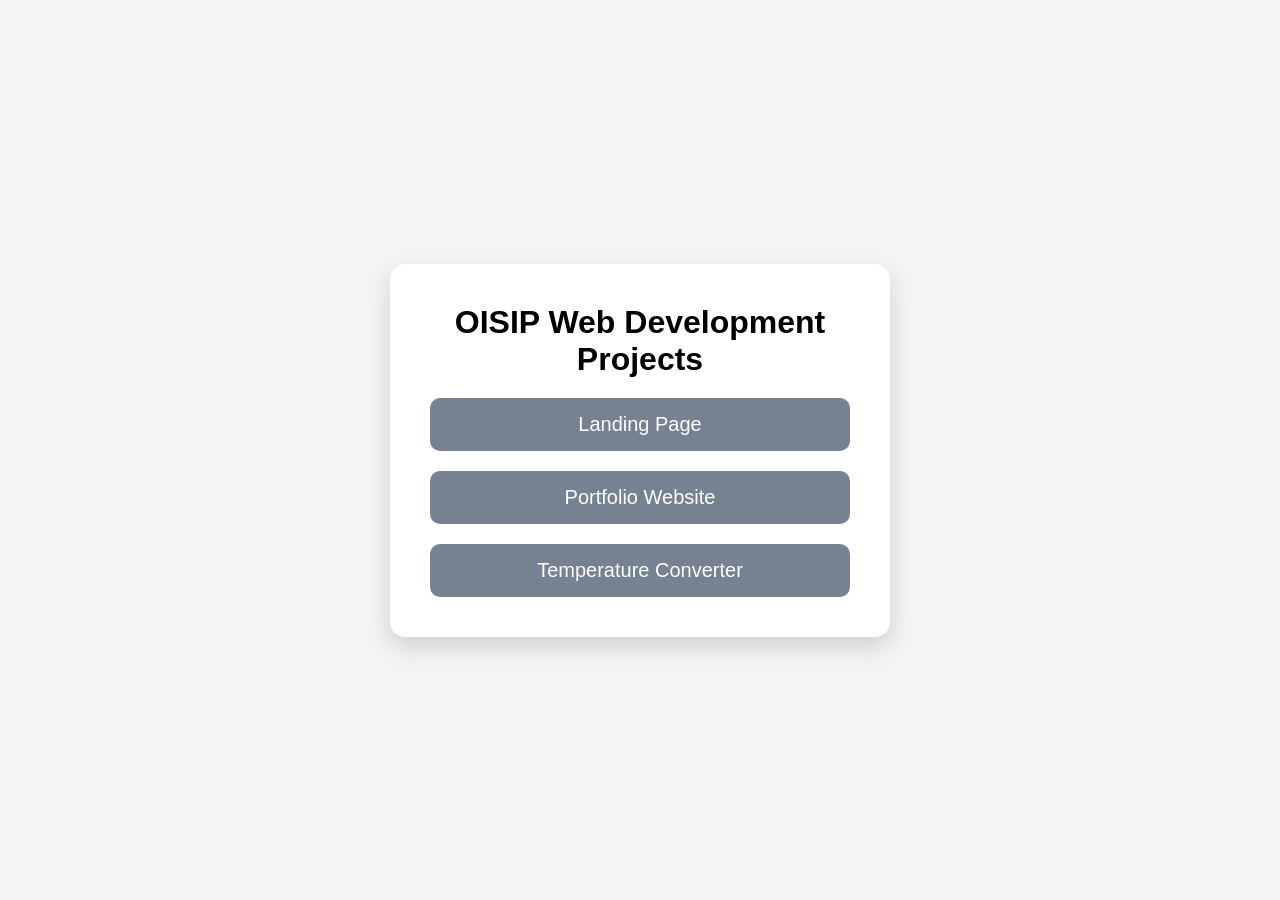
<file: index.html>
<!DOCTYPE html>
<html lang="en">
<head>
    <meta charset="UTF-8">
    <meta name="viewport" content="width=device-width, initial-scale=1.0">
    <title>OIBSIP Project</title>
    <link rel="stylesheet" href="style.css">
</head>
<body>
    
    <div class="container">

        <h1>OISIP Web Development Projects</h1>

        <div class="project-list">

            <a href="Task1/index.html">

                Landing Page
                
            </a>

            <a href="Task2/index.html">

                Portfolio Website

            </a>

            <a href="Task3/index.html">

                Temperature Converter

            </a>
        </div>
    </div>
</body>
</html>
</file>
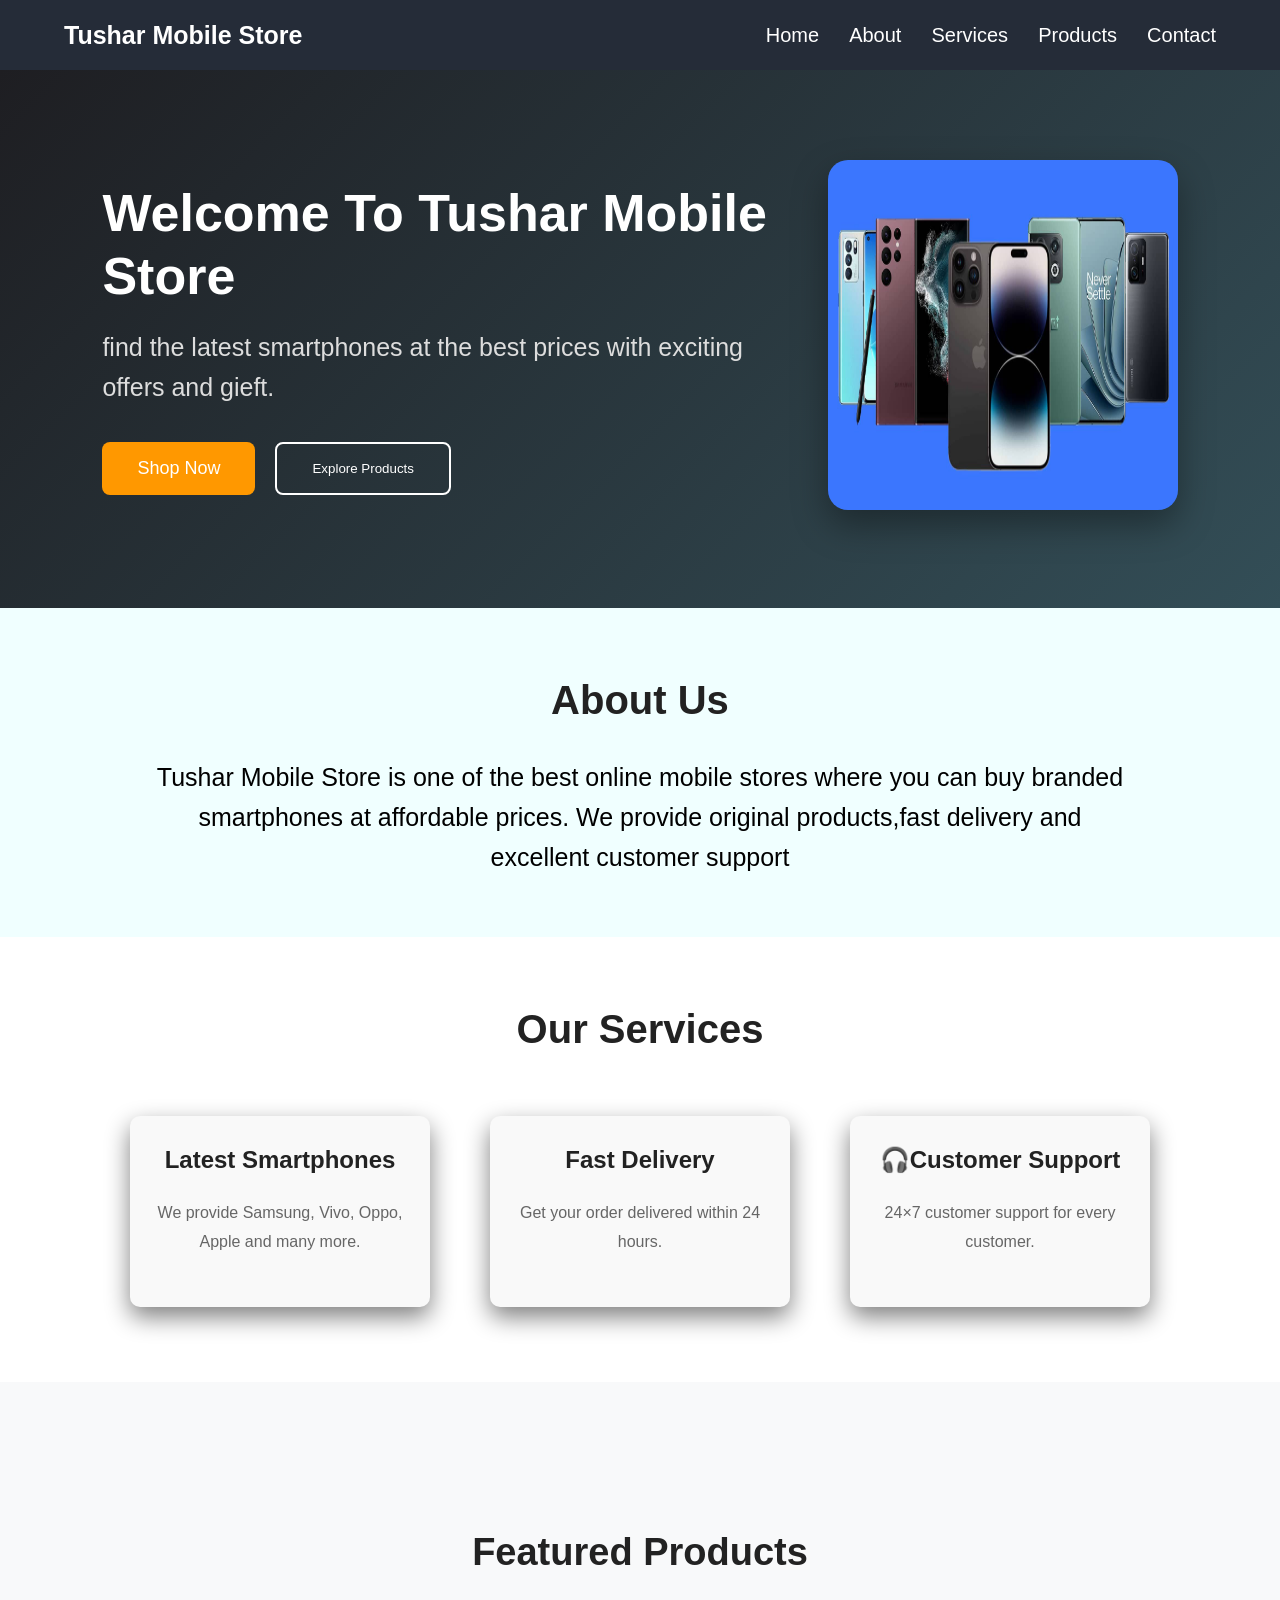
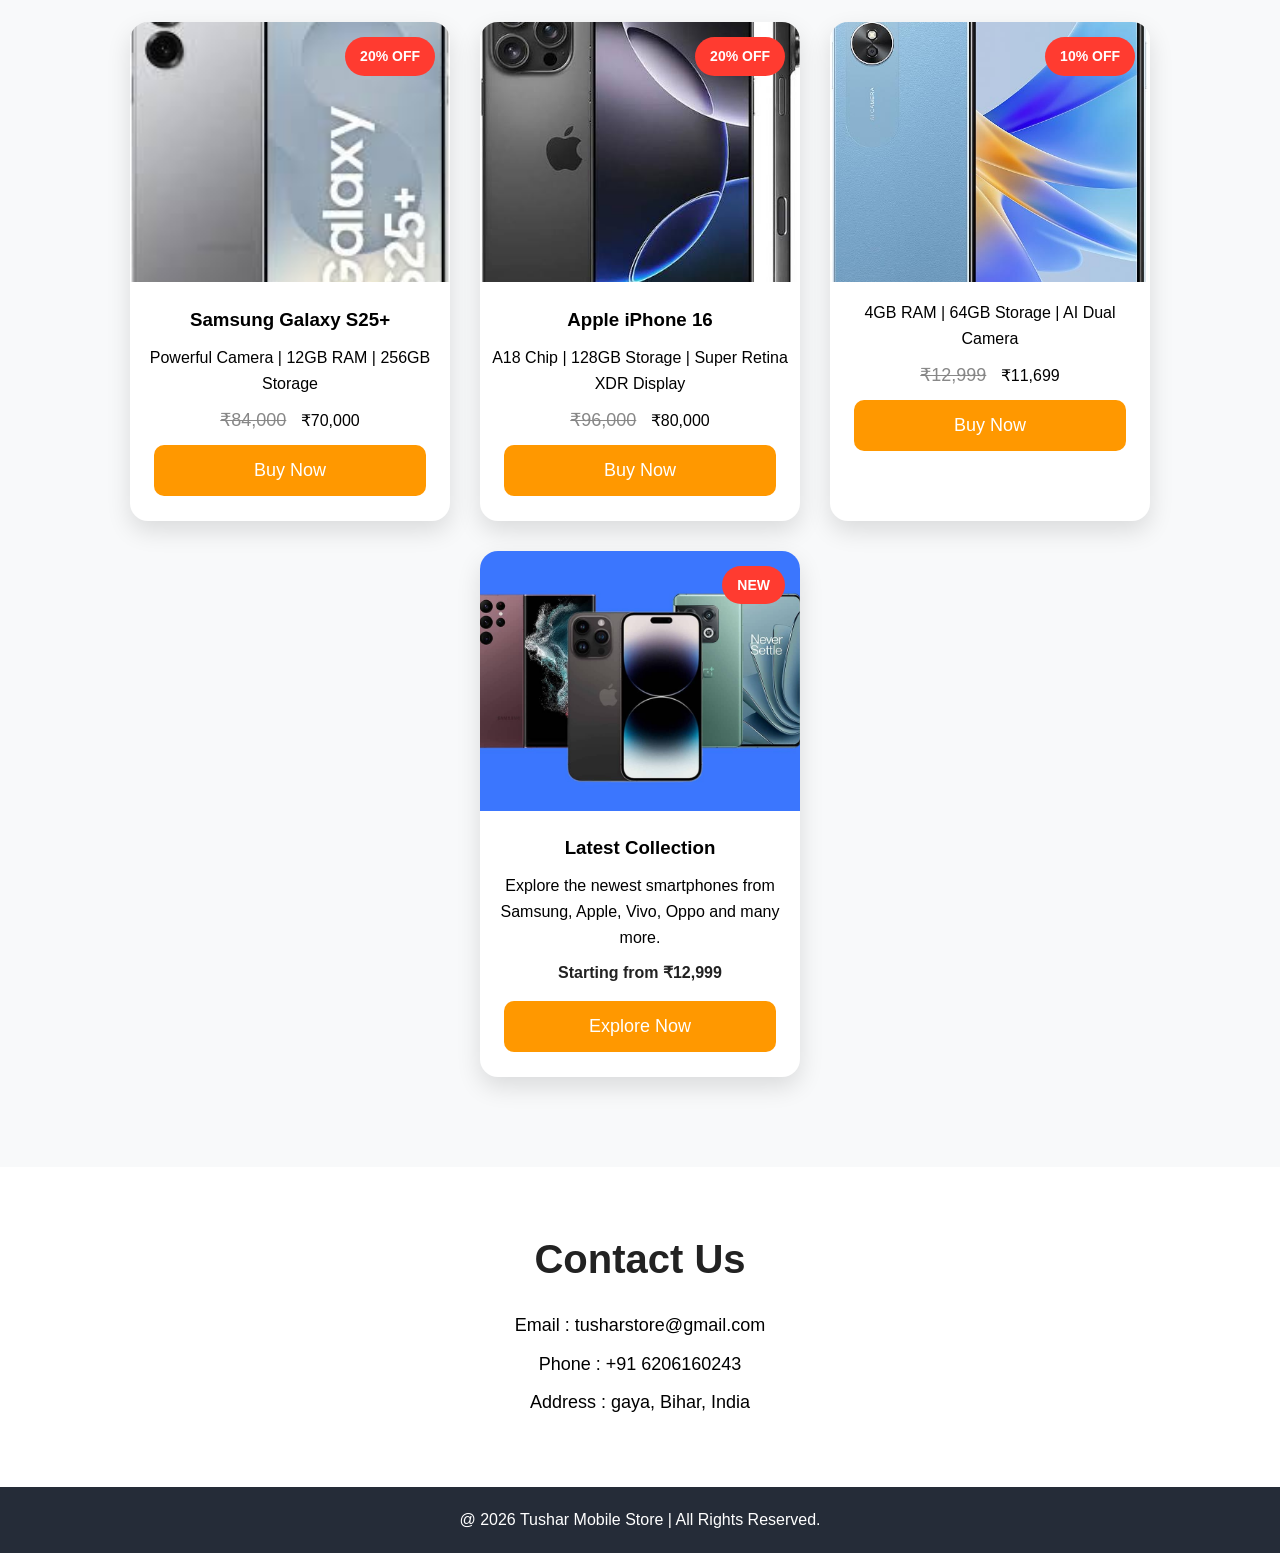
<file: Task1/index.html>
<!DOCTYPE html>
<html lang="en">
<head>
    <meta charset="UTF-8">
    <meta name="viewport" content="width=device-width, initial-scale=1.0">
    <title>LANDING PAGE</title>
    <link rel="stylesheet" href="style.css">
</head>
<body>
    
    <header>
         <nav>
            <h2 class="logo">Tushar Mobile Store</h2>
             <ul>
                <li><a href="#home">Home</a></li>
                <li><a href="#about">About</a></li>
                <li><a href="#services">Services</a></li>
                <li><a href="#products">Products</a></li>
                <li><a href="#contact">Contact</a></li>

             </ul>
         </nav>
    </header>
    <!-- hero section -->

    <section id="home" class="hero">
        <div>
            <h1>Welcome To Tushar Mobile Store</h1>

            <P>find the latest smartphones at the best prices with exciting offers and gieft.</P>

            <div class="hero-buttons">

            <button class="my-button">

                Shop Now

            </button>

            <button class="btn-outline">

               Explore Products

            </button>
            </div>
        </div>

       <div class="hero-image">

          <img src="images/hero.jpg" alt="All Mobile">

        </div>

    </section>

    <section id="about" class="about">

        <h2 id="heading">About Us</h2>
        <p>Tushar Mobile Store is one of the best online mobile stores where you can buy branded smartphones at affordable prices. We provide original products,fast delivery and excellent customer support</p>

    </section>
    <!-- service section -->
     <section id="services" class="services">

        <h2 id="service-heading">Our Services</h2>

        <div class="service-container">

        <div class="service-box">
              
            <h3 class="service-h3">Latest Smartphones</h3>

            <p>We provide Samsung, Vivo, Oppo, Apple and many more.</p>

        </div>

        <div class="service-box">

            <h3 class="service-h3">Fast Delivery</h3>

            <p>Get your order delivered within 24 hours.</p>

        </div>

        <div class="service-box">

            <h3 class="service-h3"> 🎧Customer Support</h3>

            <p> 24×7 customer support for every customer.</p>

        </div>

        </div>
    </section>

    <!-- product section -->
              
   <section class="products" id="products">
         
    <h2>Featured Products</h2>

    <div class="product-container">

   <div class="product-card">
    
     <span class="discount">20% OFF</span>

    <img src="images/samsung.jpg" alt="Samsung">

    <h3>Samsung Galaxy S25+</h3>

  

    <p class="description">

        Powerful Camera | 12GB RAM | 256GB Storage

    </p>

   <p class="price">

    <span class="old-price">₹84,000</span>

    ₹70,000

   </p>

    <button>

        Buy Now

    </button>

 </div>

  <div class="product-card">

    <span class="discount">20% OFF</span>

    <img src="images/iphone.jpg" alt="Apple iPhone">

    <h3>Apple iPhone 16</h3>

   

    <p class="description">

        A18 Chip | 128GB Storage | Super Retina XDR Display

    </p>

   <p class="price">

    <span class="old-price">₹96,000</span>

    ₹80,000

  </p>

    <button>

        Buy Now

    </button>

</div>

<div class="product-card">

    <span class="discount">10% OFF</span>

    <img src="images/oppo-a17.jpg" alt="Oppo A17">


    <p class="description">

        4GB RAM | 64GB Storage | AI Dual Camera

    </p>

    <p class="price">

    <span class="old-price">₹12,999</span>

        ₹11,699

  </p>


    <button>

        Buy Now

    </button>

</div>

<div class="product-card">

    <span class="discount">NEW</span>

    <img src="images/hero.jpg" alt="Latest Smartphones">

    <h3>Latest Collection</h3>

   

    <p class="description">

        Explore the newest smartphones from Samsung, Apple, Vivo, Oppo and many more.

    </p>

    <h4>Starting from ₹12,999</h4>

    <button>

        Explore Now

    </button>

</div>


   
     </div>

   </section>

     
   <!-- contact section -->
      <section id="contact" class="contact">

        <h2>Contact Us</h2>

        <p>Email : tusharstore@gmail.com</p>

        <p>Phone : +91 6206160243</p>

        <p>Address : gaya, Bihar, India</p>

    </section>

      <footer>

        <p>
            @ 2026 Tushar Mobile Store | All Rights Reserved.
        </p>

    </footer>

</body>
</html>
</file>
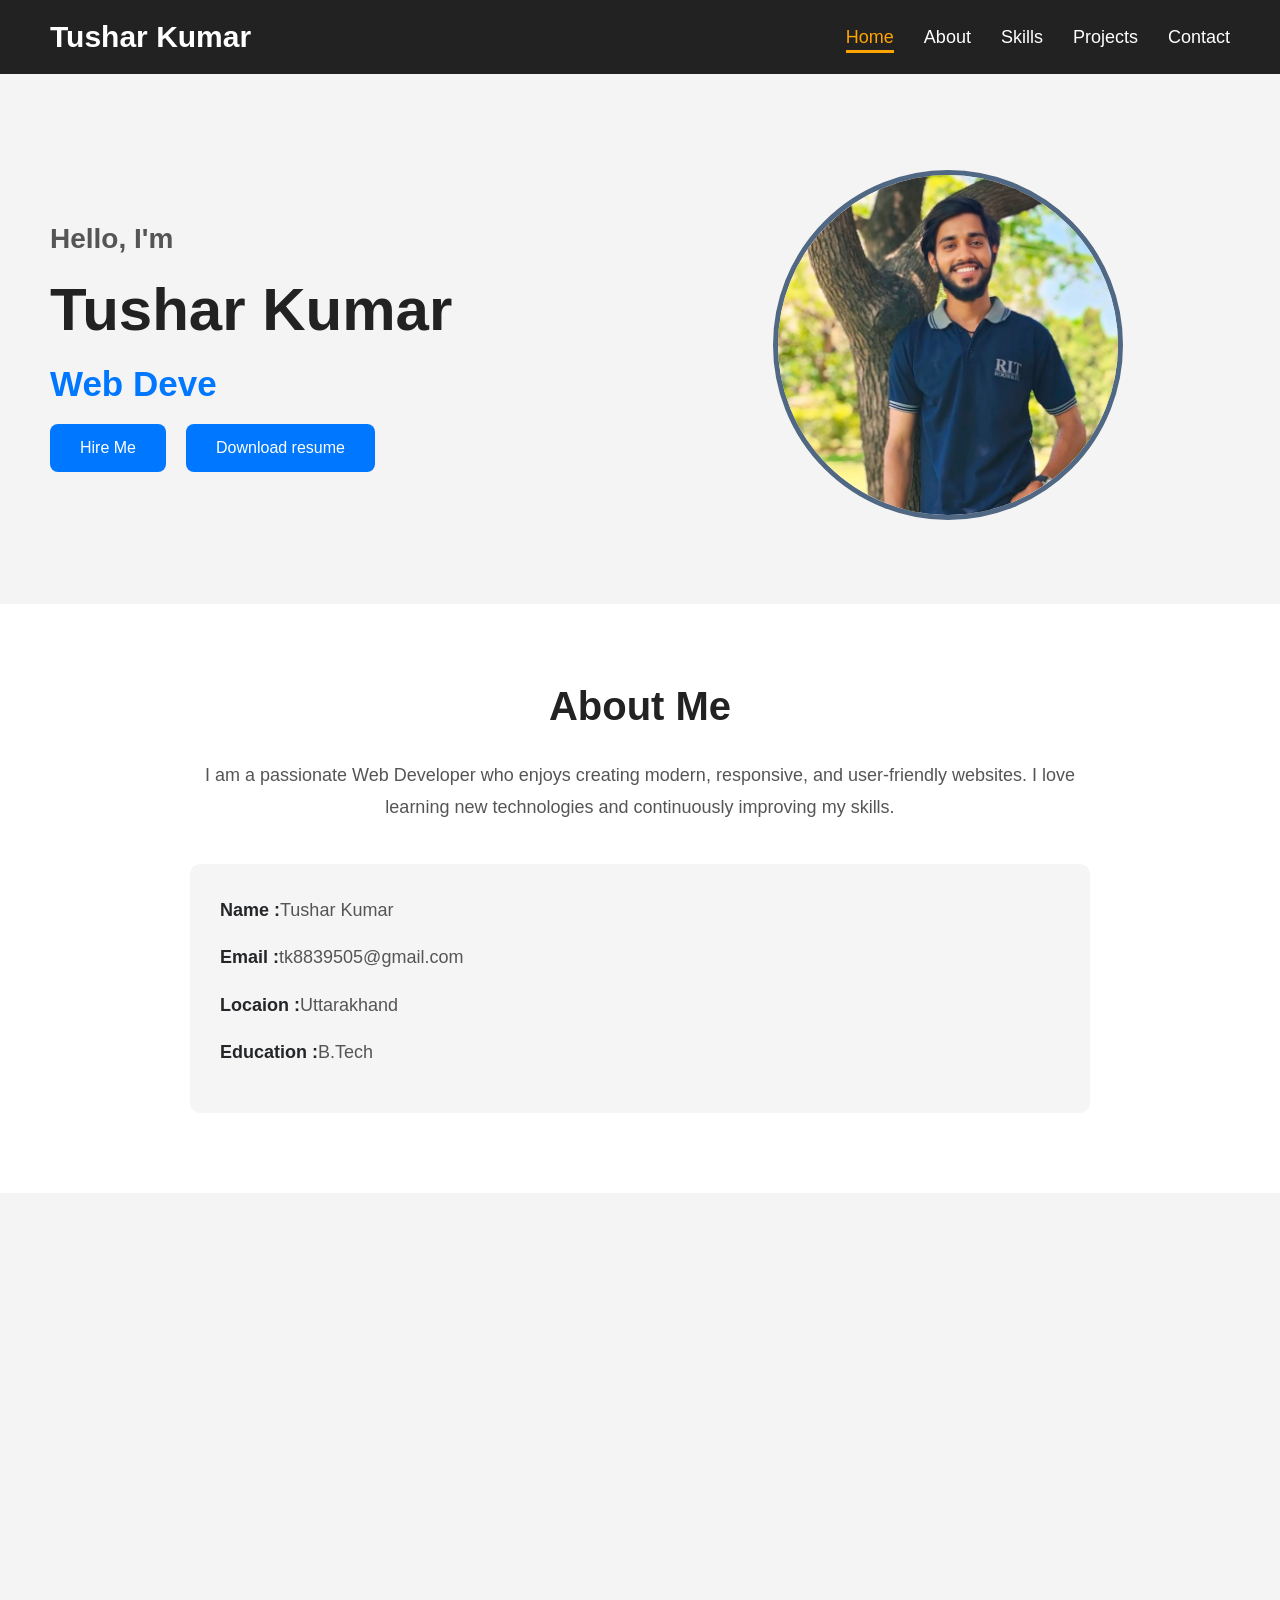
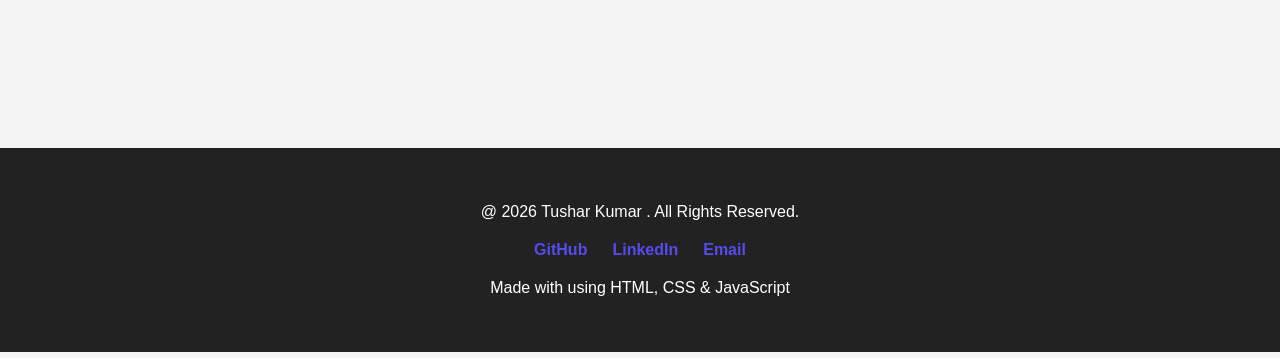
<file: Task2/index.html>
<!DOCTYPE html>
<html lang="en">
<head>
    <meta charset="UTF-8">
    <meta name="viewport" content="width=device-width, initial-scale=1.0">
    <title>Portfolio</title>
    <link rel="stylesheet" href="style.css">
</head>
<body>

    <div class="progress-bar"></div>
    
    <header>

        <nav>

            <div class="logo">
                Tushar Kumar
            </div>

            <ul>
                 
                <li><a href="#home">Home</a></li>

                <li><a href="#about">About</a></li>

                <li><a href="#skills">Skills</a></li>

                <li><a href="#projects">Projects</a></li>

                <li><a href="#contact">Contact</a></li>

            </ul>

               <div class="menu-toggle">

                   ☰

               </div>

        </nav>
    </header>

    <section id="home" class="hero">
       
        <div class="hero-content">

           <h3>Hello, I'm</h3>

           <h1>Tushar Kumar</h1>

           <h2><span id="typing-text"></span></h2>

           <div class="buttons">

              <a href="#contact" class="btn" target="_blank">Hire Me</a>

              <a href="resume/Resume.pdf" class="btn" target="_blank">Download resume</a>

           </div>

        </div>

        <div class="hero-image">

           <img src="images/profile.jpg" alt="profile image">

        </div>
    </section>

    <section id="about" class="about">

        <div class="about-container">

           <h2>About Me</h2>

           <p>

              I am a passionate Web Developer who enjoys creating modern, responsive, and user-friendly websites. I love learning new technologies and continuously improving my skills.

           </p>

           <div class="about-info">

            <p><strong>Name :</strong>Tushar Kumar</p>
            <p><strong>Email :</strong>tk8839505@gmail.com</p>
            <p><strong>Locaion :</strong>Uttarakhand</p>
            <p><strong>Education :</strong>B.Tech</p>

           </div>

        </div>

    </section>

    <section id="skills" class="skills">

        <div class="skills-container">

            <h2>My Skills</h2>

            <div class="skills-list">

               <div class="skill">

                <h3>HTML</h3>

               </div>

               <div class="skill">
                  
                 <h3>CSS</h3>

               </div>

               <div class="skill">

                <h3>JavaScript</h3>

               </div>

               <div class="skill">

                <h3>Bootstrap</h3>

               </div>

                <div class="skill">

                <h3>Git</h3>

               </div>

                <div class="skill">

                <h3>GitHub</h3>

               </div>
            </div>  
        </div>
    </section>


    <section id="projects" class="projects">

        <div class="projects-container">

           <h2>My Project</h2>

           <div class="project-list">

            <div class="project-card">

               <img src="images/port.png" alt="Portfolio website">

               <h3>Portfolio Website</h3>

               <p class="tech">

                  HTML . CSS . JavaScript

               </p>

               <p class="para">

                 A responsive personal portfolio website showcasing my skills, projects and contact information.

               </p>

               <div class="project-buttons">

                 <a href="https://tk8839505-netizen.github.io/OIBSIP/"  class="btn" target="_blank">Live Demo</a>

                 <a href="https://github.com/tk8839505-netizen/Portfolio" class="btn" target="_blank">GitHub</a>

               </div>

            </div>

            <div class="project-card">

                <img src="images/landing-page.png" alt="landing page">

                <h3>Landing page</h3>

                <p class="tech">

                 HTML . CSS

                </p>

                <p class="para">

                   A modern and responsive landing page designed using HTML and CSS with a clean user interface and mobile-friendly layout.

                </p>

                <div class="project-buttons">

                    <a href="https://tk8839505-netizen.github.io/OIBSIP/" class="btn" target="_blank">Live Demo</a>

                    <a href="https://github.com/tk8839505-netizen/OIBSIP/tree/main/Task1" class="btn" target="_blank">GitHub</a>
                </div>
            </div>

                
            <div class="project-card">

                <img src="images/temperature-converter.png" alt="landing page">

                <h3>Temperature Converter</h3>

                <p class="tech">

                 HTML . CSS . JavaScript

                </p>

                <p class="para">

                  A responsive Temperature Converter built using HTML, CSS, and Vanilla JavaScript. It converts temperatures between Celsius, Fahrenheit, and Kelvin with input validation, swap, reset, and responsive design.

                </p>

                <div class="project-buttons">

                    <a href="https://tk8839505-netizen.github.io/OIBSIP/" class="btn" target="_blank">Live Demo</a>

                    <a href="https://github.com/tk8839505-netizen/OIBSIP/tree/main/Task3" class="btn" target="_blank">GitHub</a>
                </div>
            </div>

           </div>
        </div>
    </section>


    <section id="contact" class="contact">

        <div class="contact-container">

             <h2>Contact Me</h2>

             <form id="contactForm">

                <div class="input-group">

                  <label for="name">
                    Name
                  </label>

                  <input type="text" 
                  id="name" 
                  placeholder="Enter your name" >

                  <small class="error" id="nameError"></small>

                </div>

                <div class="input-group">

                   <label for="email">
                     Email
                   </label>

                   <input 
                      type="email"  
                      id="email"
                      placeholder="Enter your email">

                      <small class="error" id="emailError"></small>

                </div>

                <div class="input-group">

                   <label for="subject">
                       Subject
                   </label>

                   <input 
                     type="text" 
                     id="subject"
                     placeholder=" Enter subject">

                     <small class="error" id="subjectError"></small>

                </div>

                <div class="input-group">

                    <label for="message">
                          Message
                    </label>

                    <textarea 
                      id="message"
                      rows="6"
                      placeholder="Write your message">
                    </textarea>
                     
                    <small class="error" id="messageError"></small>

                </div>

                <button type="submit" class="btn">

                    Send Message

                </button>

                <div id="successMessage" class="success-message">

                  ✔ Message Sent Successfully!

                </div>

             </form>
        </div>
    </section>


    <footer>
       
        <div class="footer-container">

           <p>

            @ 2026 Tushar Kumar . All Rights Reserved.

           </p>

           <div class="social-links">

            <a href="https://github.com/tk8839505-netizen" target="_blank">

                GitHub

            </a>

            <a href="https://www.linkedin.com/in/tushar-kumar-cse/" target="_blank">

                LinkedIn

            </a>

            <a href="mailto:tk8839505@gmail.com">

                Email

            </a>

           </div>

           <p>

             Made with using HTML, CSS & JavaScript

           </p>

        </div>

    </footer>

    <button id="topBtn">↑</button>

    

    <script src="script.js"></script>
</body>
</html>
</file>
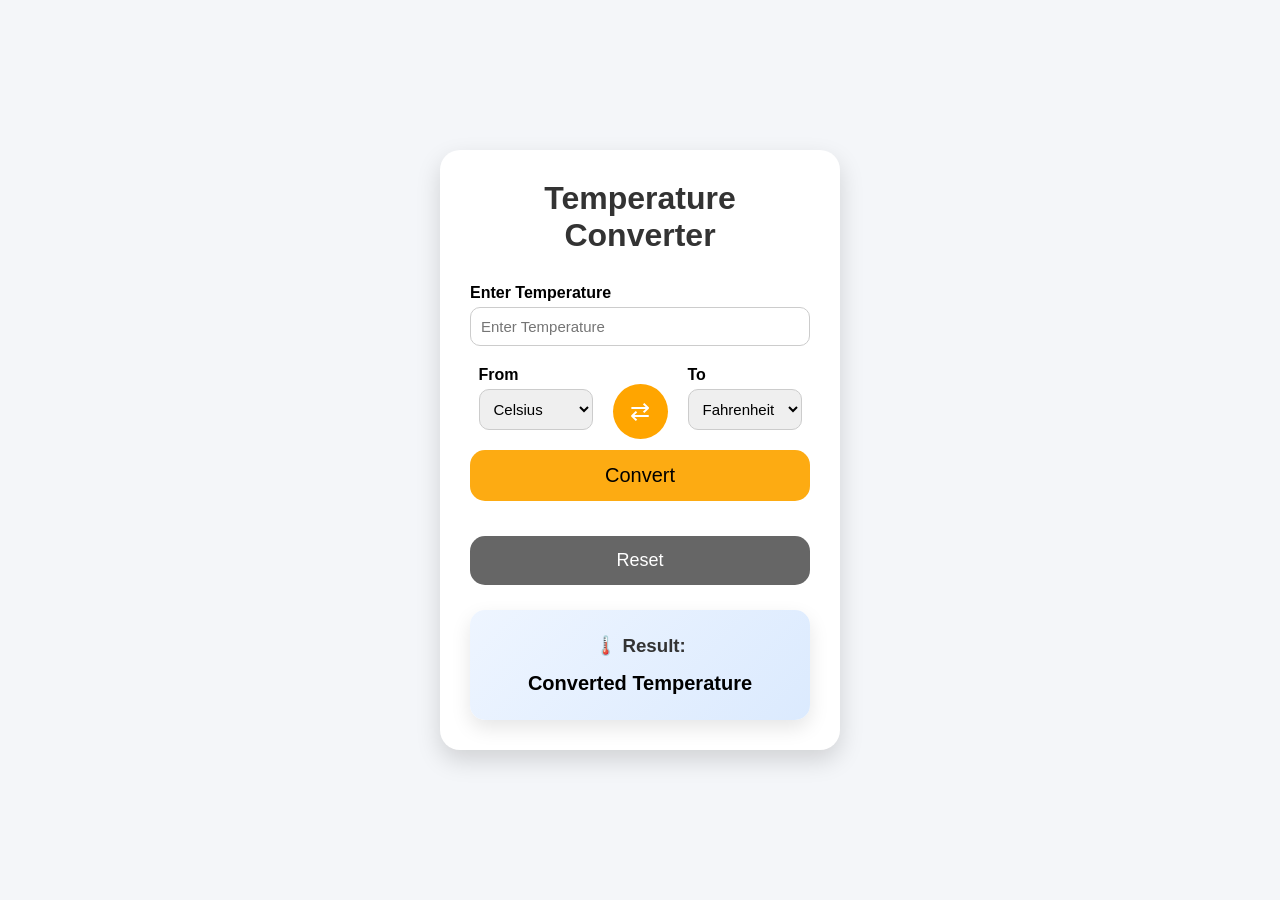
<file: Task3/index.html>
<!DOCTYPE html>
<html lang="en">
<head>
    <meta charset="UTF-8">
    <meta name="viewport" content="width=device-width, initial-scale=1.0">
    <title>Temperature Converter</title>
    <link rel="stylesheet" href="style.css">
</head>
<body>
     
    <div class="container">

       <h1>Temperature Converter</h1>

       <label for="temperature">

         Enter Temperature

       </label>

       <input 
       type="number"  
       id="temperature"
       placeholder="Enter Temperature"
       >
       
       <div class="unit-container">
       <div class="input-group">

        <label for="fromUnit">

            From

        </label>
           
        <select  id="fromUnit">

            <option value="celsius">Celsius</option>
            
            <option value="fahrenheit">Fahrenheit</option>

            <option value="kelvin">Kelvin</option>

        </select>

       </div>

          <button id="swapBtn">

            ⇄

          </button>


       <div class="input-group">

          <label for="toUnit">To</label>

          <select  id="toUnit">

            <option value="fahrenheit">Fahrenheit</option>

            <option value="celsius">Celsius</option>

            <option value="kelvin">Kelvin</option>
          </select>

       </div>
       </div>

       <button id="convertBtn">

         Convert

       </button>

       <button id="resetBtn">

        Reset

       </button>

       <div id="result">

        <h3>🌡️ Result:</h3>

        <p id="resultValue">
            
            Converted Temperature

        </p>

        <small id="successMessage">
         
           ✔ Conversion Successful

        </small>

         

       </div>

    </div>

    <script src="script.js"></script>
</body>
</html>
</file>
<file: style.css>
*{
    margin:0;
    padding:0;
    box-sizing:border-box;
}

body{

    font-family:Arial,Helvetica,sans-serif;

    background:#f4f4f4;

    display:flex;

    justify-content:center;

    align-items:center;

    min-height:100vh;

}

.container{

    width:500px;

    background:white;

    padding:40px;

    border-radius:15px;

    text-align:center;

    box-shadow:0 10px 25px rgba(0,0,0,.15);

}

h1{

    margin-bottom:20px;

}

p{

    margin-bottom:30px;

}

.project-list{

    display:flex;

    flex-direction:column;

    gap:20px;

}

.project-list a{

    text-decoration:none;

    background:#768191;

    color:white;

    padding:15px;

    border-radius:10px;

    font-size:20px;

    transition:.3s;

}

.project-list a:hover{

    background:#084298;

    transform:scale(1.05);

}
</file>
<file: Task1/style.css>
*{
    margin: 0;
    padding: 0;
    box-sizing: border-box;
}
html{
    scroll-behavior: smooth;
}
body{
    font-family: Arial, Helvetica, sans-serif;
    line-height: 1.6;
    background-color: azure;
    
}
header{

    background-color:#252c38;
    color: white;
    padding: 15px 0;
    position: sticky;
    top: 0;
    z-index: 1000;
}
nav{
    width: 90%;
    display: flex;
    justify-content:space-between;
    margin: auto;
    align-items: center;
}
.logo{
    font-size: 25px;
}
nav ul{
    display: flex;
    list-style: none;
}
nav ul li{
     margin-left: 30px;
}
nav ul li a{
    color: white;
    text-decoration: none;
    font-size: 20px;
    transition: 0.2s;

}
nav ul li a:hover{
    color:greenyellow;
}
.hero{
    display:flex;
    justify-content:space-between;
    align-items:center;
    gap:60px;
    padding:90px 8%;
    background:linear-gradient(135deg,#1e1e22,#334e57);
    color:white;
    
}

.hero h1{
    font-size: 52px;
    margin-bottom:20px;
    line-height: 1.2;
}
.hero p{
    font-size: 25px;
    margin-bottom: 35px;
    color: #ddd;

}
.hero-buttons{
    display: flex;
    gap: 20px;
}

.my-button{
    padding:16px 35px;
    border:none;
    border-radius:8px;
    background:#ff9800;
    color:white;
    font-size:18px;
    cursor:pointer;
    transition:.3s;
}

.my-button:hover{
    background:#e68900;
    transform:translateY(-4px);
}

.btn-outline{
    padding:16px 35px;
    border:2px solid white;
    background:transparent;
    color:white;
    border-radius:8px;
    cursor:pointer;
    transition:.3s;
}

.btn-outline:hover{
    background:white;
    color:#222;
}

.hero-image{
    flex:1;
    text-align:center;
}

.hero-image img{
    height: 350px;
    width: 350px;
    border-radius: 20px;
    box-shadow: 0 15px 35px rgba(0,0,0,.35);

}
.about{
  width: 80%;
  text-align: center;
  padding: 60px 20px;
  margin: auto;

}
#heading{
    font-size: 40px;
    color:#222;
    margin-bottom: 25px;
}
.about p{
   font-size: 25px;  
}
.services{
    padding: 60px 20px;
    background: white;
    text-align: center;
    
}
#service-heading{
    margin-bottom: 40px;
    font-size: 40px;
    color: #222;


}
.service-container{
    display:flex;
    justify-content:center;
    gap:30px;
    flex-wrap:wrap;
}

.service-box{
        
    width: 300px;
    margin: 15px;
    background: #f9f9f9;
    padding: 25px;
    border-radius: 10px;
    box-shadow: 0px 10px 25px gray;
    transition: 0.3s;
    overflow: hidden;
    
   
}

.service-h3{
    margin-bottom: 20px;
    font-size: 24px;
    color: #222;
}
.service-box p{

    color: #666;
    margin-bottom: 25px;
    line-height: 1.8;
}
.service-box:hover{
    transform: translateY(-10px);
    box-shadow:0 20px 35px rgba(0,0,0,.2);
}
.products{
    padding:140px 8% 90px;
}

.products h2{
    text-align:center;
    color:#222;
    font-size:38px;
    margin-bottom:40px;
}

.product-container{
    display:flex;
    justify-content:center;
    gap:30px;
    flex-wrap:wrap;
}

.product-card{

    width:320px;

    background:white;

    border-radius:18px;

    overflow:hidden;

    text-align:center;

    position:relative;

    box-shadow:0 10px 25px rgba(0,0,0,.12);

    transition:.4s;
}

.product-card:hover{

    transform:translateY(-12px);

    box-shadow:0 20px 40px rgba(0,0,0,.2);
}

.product-card img{
    width:100%;
    height:260px;
    object-fit:cover;
    transition: .4s;

}

.product-card h3{
    margin-top:15px;
}

.product-card p{
    margin:10px;
}

.product-card h4{
    color:#222;
    margin-bottom:15px;
}
.old-price{

    text-decoration:line-through;

    color:#888;

    margin-right:10px;

    font-size:18px;
}

.product-card button{

    width:85%;

    margin-bottom:25px;

    padding:15px;

    border:none;

    border-radius:10px;

    background:#ff9800;

    color:white;

    font-size:18px;

    cursor:pointer;

    transition:.3s;
}

.product-card button:hover{

    background:#e68900;

    transform:scale(1.05);
}
.products{
    padding: 90px 8%px;
    text-align: center;
    background:#f8f9fa;
}

.discount{

    position:absolute;

    top:15px;

    right:15px;

    background:#ff3b30;

    color:white;

    padding:8px 15px;

    border-radius:20px;

    font-size:14px;

    font-weight:bold;
}

.contact{
    background: white;
    text-align: center;
    padding: 60px 20px;
}

.contact h2{
    color:#222;
    margin-bottom: 20px;
    font-size: 40px;
}

.contact p{
    font-size: 18px;
    margin: 10px;
}
footer{
    background: #252c38;
    color: white;
    text-align: center;
    padding: 20px;
}
@media(max-width:768px){

    nav{
        flex-direction: column;
    }

    nav ul{
        flex-direction: column;
        text-align: center;
        margin-top: 15px;
    }

    nav ul li{
        margin: 10px 0;
    }
    
    .hero{
    flex-direction:column;
    text-align:center;
    }

    .hero-buttons{
     justify-content:center;
     flex-wrap:wrap;
    }

    .hero h1{
     font-size:36px;
    }

    .hero p{
     font-size:18px;
    }

    .hero-image img{

    width:100%;

    max-width:320px;

    height:auto;
}

    .service-box,
    .product-box{
        width: 90%;
    }
   
  
  }
</file>
<file: Task2/style.css>
*{
    padding: 0;
    margin: 0;
    box-sizing: border-box;
}
html{
    scroll-behavior: smooth;
}
body{
    font-family: Arial, Helvetica, sans-serif;
    background-color: #f4f4f4;
}
.progress-bar{

    position: fixed;
    top: 0;
    left: 0;
    width: 0;
    height: 5px;
    background: orange;
    z-index: 9999;
}
header{
    position: fixed;
    top: 0;
    left: 0;
    width: 100%;
    z-index: 1000;
    background: #222;
    padding:20px 50px ;
}
nav{
    display: flex;
    justify-content: space-between;
    align-items: center;
}
.logo{
    color: white;
    font-size:30px;
    font-weight: bold;
}
nav ul{
    display: flex;
    list-style: none;
    gap: 30px;
}
nav ul li a{
    text-decoration: none;
    color: white;
    font-size: 18px;
    position: relative;
    transition:0.3s;
 }
 nav ul li a::after{

    content: "";
    position: absolute;
    left: 0;
    bottom: -6px;
    width: 0;
    height: 3px;
    background: orange;
    transition: 0.3s;
 }
nav ul li a:hover::after{
    width: 100%;
}
nav ul li a.active::after{
    width: 100%;
}
nav ul li a.active{
    color: orange;
}
.menu-toggle{

    display: none;
    font-size: 35px;
    color: white;
    cursor: pointer;
}

.hero{
    display: flex;
    justify-content: space-between;
    align-items: center;
    padding:80px 50px;
    gap: 50px;
    margin-top:90px ;
}
.hero-content{
    flex:1;
}
.hero-content h3{
   
    font-size: 28px;
    color: #555;
}
.hero-content h1{
    font-size: 60px;
    padding: 20px 0;
    color: #222;
    transition: .3s;

}

.hero-content h2{
    font-size: 35px;
    color: #0077ff;
    margin-bottom: 20px;
}
#typing-text{

    display: inline-block;
    min-width: 300px;
}
.buttons{

    display: flex;
    gap: 20px;
}
.btn{
    text-decoration: none;
    background-color:#0077ff ;
    border-radius: 8px;
    color: white;
    padding: 15px 30px;
    transition: 0.3s;
}
.btn:hover{
    background-color: #162d47;
    transform: translateY(-5px);
    box-shadow: 0 8px 20px rgba(0,0,0,.25);
}
.hero-image{
    flex: 1;
    text-align: center;
}
.hero-image img{
    height: 350px;
    width: 350px;
    object-fit: cover;
    border-radius: 50%;
    border: 5px solid #506883;
    transition: 0.4s;
}
.hero-image img:hover{
    transform: scale(1.08);
    box-shadow: 0 10px 30px rgba(0,0,0,.3);
}


.about,.skills,.projects,.contact{
    opacity: 0;
    transform: translateY(80px);
    transition:0.8s ease;

}

.about{
    padding: 80px 50px;
    background-color:#ffffff ;
}

.about-container{
    max-width: 900px;
    margin: auto;
}
.about h2{
    text-align: center;
    font-size: 40px;
    margin-bottom: 30px;
    color: #222;
}
.about-container p{

    font-size: 18px;
    line-height: 1.8;
    color: #555;
    text-align:center ;
}
.about-info{
    margin-top: 40px;
    background: #f5f5f5;
    padding: 30px;
    border-radius: 10px;
}
.about-info p{
     
    text-align: left;
    margin-bottom: 15px;
    font-size: 18px;
}
.about-info strong{
    color: #242629;
}
.about-info:hover{

    box-shadow: 0 8px 20px rgba(0,0,0,0.15);
    transition: .3s;
}
.show{

    opacity: 1;
    transform: translateY(0);

}


.skills{
    padding: 80px 50px;
    background-color:#f8f9fa ;
}
.skills-container{

    max-width: 1100px;
    margin: auto;
}
.skills-container h2{

    margin-bottom: 50px;
    font-size: 40px;
    text-align: center;
    color: #222;
}
.skills-list{

    display: grid;
    grid-template-columns: repeat(3,1fr);
    gap: 25px;
}
.skill{

    background: white;
    padding:30px ;
    text-align: center;
    border-radius: 12px;
    box-shadow: 0 5px 15px rgba(0,0,0,0.1);
    transition: 0.3s;
}
.skill:hover{

    transform: translateY(-10px);
}
.skill h3{

    font-size: 24px;
    color: #252c33;
}

.projects{

    padding: 80px 50px;
}
.projects-container{

    max-width: 1200px;
    margin: auto;
}

.projects-container h2{
    margin-bottom: 50px;
    text-align: center;
    font-size: 40px;
    color: #222;
}
.project-list{

    display: grid;
    grid-template-columns:repeat(auto-fit,minmax(320px,1fr));
    gap: 30px;
}
.project-card{

    background: #f8f8fa;
    border-radius: 12px;
    overflow: hidden;
    box-shadow: 0 5px 15px rgba(0,0,0,0.1);
    transition: 0.3s;
}
.project-card:hover{

    transform: translateY(-10px);
}
.project-card img{

    width: 100%;
    height: 220px;
    object-fit: cover;

}
.project-card h3{
    font-size: 24px;
    margin: 20px;
    color: #222;
}
.tech{
    color: #181a1b;
    font-weight: bold;
    margin: 0 20px 15px;
}
.para{

    margin: 0 20px 20px;
    color: #555;
    line-height: 1.7;
}
.project-buttons{

    display: flex;
    gap: 15px;
    padding: 20px;
}

.contact{

    padding: 80px 50px ;
    background: #f8f8fa;
}
.contact-container{

    max-width: 700px;
    margin: auto;
}
.contact-container h2{

    text-align: center;
    margin-bottom: 40px;
    font-size: 40px;
    color: #222;
}
.input-group{
    margin-bottom: 20px;
}
.input-group label{
    display: block;
    margin-bottom: 8px;
    font-weight: bold;
}
.input-group input,
.input-group textarea{
    width: 100%;
    padding: 15px;
    border: 1px solid #ccc;
    border-radius: 10px;
    font-size:16px ;
    outline: none;
}
.input-group input:focus,
.input-group textarea:focus{

    border-color: #0a0e13;
}
textarea{
    resize: none;
}

.contact form {
    display: flex;
    flex-direction: column;
}

.error{

    color: red;
    font-size: 14px;
    display: block;
    margin-top: 5px;
    min-height: 18px;
}
.contact .btn{
    margin-top: 15px;
    align-self: center;
    border: none;
}
.success-message{

    display: none;

    margin-top: 20px;

    padding: 15px;

    background-color: #d4edda;

    color: #155724;

    border: 1px solid #c3e6cb;

    border-radius: 8px;

    text-align: center;

    font-size: 16px;

    font-weight: bold;

}


footer{

    background: #222;
    color: white;
    text-align: center;
    padding: 40px 20px;
}
.footer-container{

    max-width: 1000px;
    margin: auto;
}
.footer-container p{

    margin: 15px 0;
}
.social-links{

    display: flex;
    justify-content: center;
    gap: 25px;
    margin: 20px 0;
}
.social-links a{

    text-decoration: none;
    color: rgb(86, 75, 240);
    font-weight: bold;
    transition: .3s;
}
.social-links a:hover{
    color: #00bfff;
}

#topBtn{

    position: fixed;

    bottom: 30px;
    right: 30px;

    width: 50px;
    height: 50px;

    border: none;
    border-radius: 50%;

    background: orange;
    color: white;

    font-size: 22px;

    cursor: pointer;

    display: none;

    transition: .3s;

    z-index:1000px ;
}
#topBtn:hover{

    background: #ff8800;
    transform: scale(1.1);
}


@media (max-width:768px){

    header{

        flex-direction: column;
        gap: 20px;
    }
    nav ul{
         display: none;
        flex-direction: column;
        width: 100%;
        margin-top: 20px;
        align-items: center;
        gap: 15px;
    }
    nav ul.active{
        display: flex;
    }
    nav{
        flex-direction: column;
        align-items: flex-start;
    }
    .menu-toggle{
        display: block;
        align-self: flex-end;
        margin-top: 20px;
    }
    .hero{
        flex-direction: column;
        text-align: center;
    }
    .hero-image{

        width: 100%;
        max-width: 350px;
    }
    .about{
        text-align: center;
    }
    .skills-list{
        grid-template-columns: 1fr;
    }
    .project-list{
        grid-template-columns: 1fr;
    }
    .contact-container{
        width: 100%;
    }
    .social-links{
        flex-direction: column;
        gap: 15px;
    }
}
</file>
<file: Task3/style.css>
*{
    padding: 0;
    margin: 0;
    box-sizing: border-box;
}
body{

    font-family:Arial, Helvetica, sans-serif ;
    background: #f4f6f9;
    display: flex;
    justify-content: center;
    align-items: center;
    min-height:100vh ;
}
.unit-container{

    display: flex;
    justify-content:center;
    align-items: end;
    gap:20px;
   
    
}
.container{

    width: 400px;
    background: white;
    padding: 30px;
    border-radius: 20px;
    box-shadow:0 10px 25px rgba(0,0,0,.15);
}
.container h1{

    margin-bottom: 30px;
    text-align: center;
    color: #333;
}
label{

    display: block;
    margin-bottom: 5px;
    font-weight: bold;
}
input{

    width: 100%;
    padding: 10px;
    margin-bottom: 20px;
    border-radius: 10px;
    border:1px solid #ccc ;
    font-size: 15px;
}
input:focus{
    outline: none;
    border: 2px solid #696c70;
    box-shadow: 0 0 8px rgba(55, 64, 71, 0.3);
}
select{

    width:100%;
    padding:10px;
    margin-bottom:20px;
    border: 1px solid #ccc;
    border-radius: 10px;
    font-size: 15px;
}
select:focus{

    outline: none;

    border: 2px solid #696c70;

    box-shadow: 0 0 8px rgba(5,64,71,0.3);

}
#swapBtn{

    width:55px;

    height:55px;

    border:none;

    border-radius:50%;

    background:orange;

    color:white;

    font-size:24px;

    cursor:pointer;

    transition:0.3s;

    margin-bottom: 11px;

}

#swapBtn:hover{

    background:goldenrod;
    
}

#convertBtn{

    width:100%;
    border: none;
    padding: 14px;
    font-size: 20px;
    border-radius: 15px;
    margin-bottom: 20px;
    cursor: pointer;
    transition: .3s;
    background: rgb(253, 171, 18);
}
button:hover{
     
    background: rgb(250, 188, 73);
    transform: scale(1.05);
    
}

#resetBtn{

    width:100%;

    padding:14px;

    margin-top:15px;

    border:none;

    border-radius:15px;

    background:#666;

    color:white;

    font-size:18px;

    cursor:pointer;

    transition:.3s;

}

#resetBtn:hover{

    background:#444;

    transform:scale(1.05);

}

#result{
 
     margin-top:25px;

    padding:25px;

    border-radius:15px;

    background:linear-gradient(135deg,#eef5ff,#dbeafe);

    text-align:center;

    box-shadow:0 8px 20px rgba(0,0,0,.1);
}
#result h3{

    color:#333;

    margin-bottom:15px;

}
#resultValue{

    font-size:20px;

    font-weight:bold;


}
#successMessage{

    display:none;

    color:green;

    font-size:16px;

    font-weight:bold;

    margin-top:10px;

}
</file>
